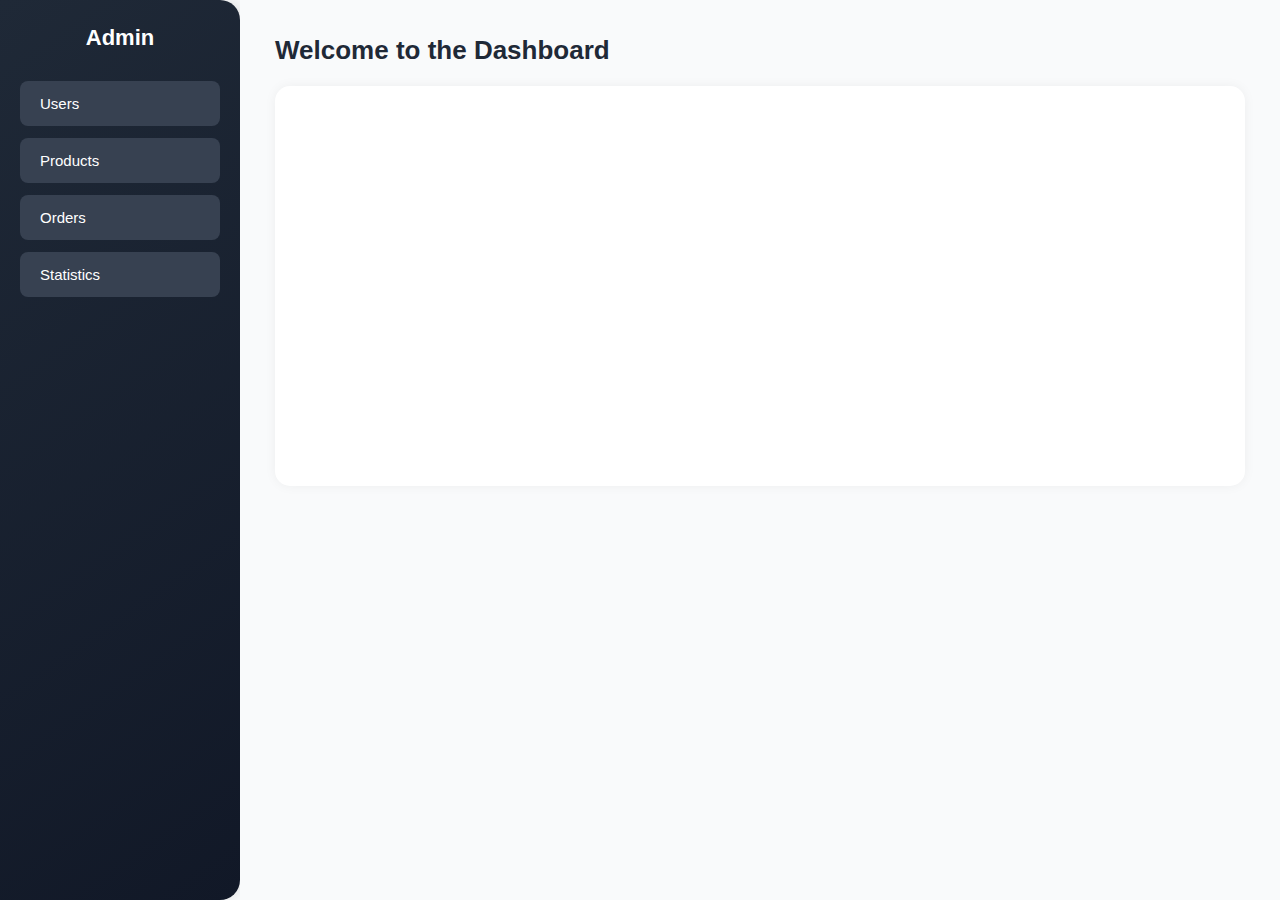
<file: admin.html>
<!DOCTYPE html>
<html lang="en">
<head>
  <meta charset="UTF-8" />
  <meta name="viewport" content="width=device-width, initial-scale=1.0" />
  <title>Admin Dashboard</title>
  <link rel="stylesheet" href="style2.css" />
</head>
<body>
  <div class="dashboard-container">

    <aside class="sidebar">
      <h2>Admin</h2>
      <ul>
        <li id="users-btn">Users</li>
        <li id="products-btn">Products</li>
        <li id="orders-btn">Orders</li>
        <li id="stats-btn">Statistics</li>
      </ul>
    </aside>

    <main class="main-panel" id="main-panel">
      <h1>Welcome to the Dashboard</h1>
      <div id="content-area">

      </div>
    </main>
  </div>

  <script src="lastlastorder.js"></script>
</body>
</html>
</file>
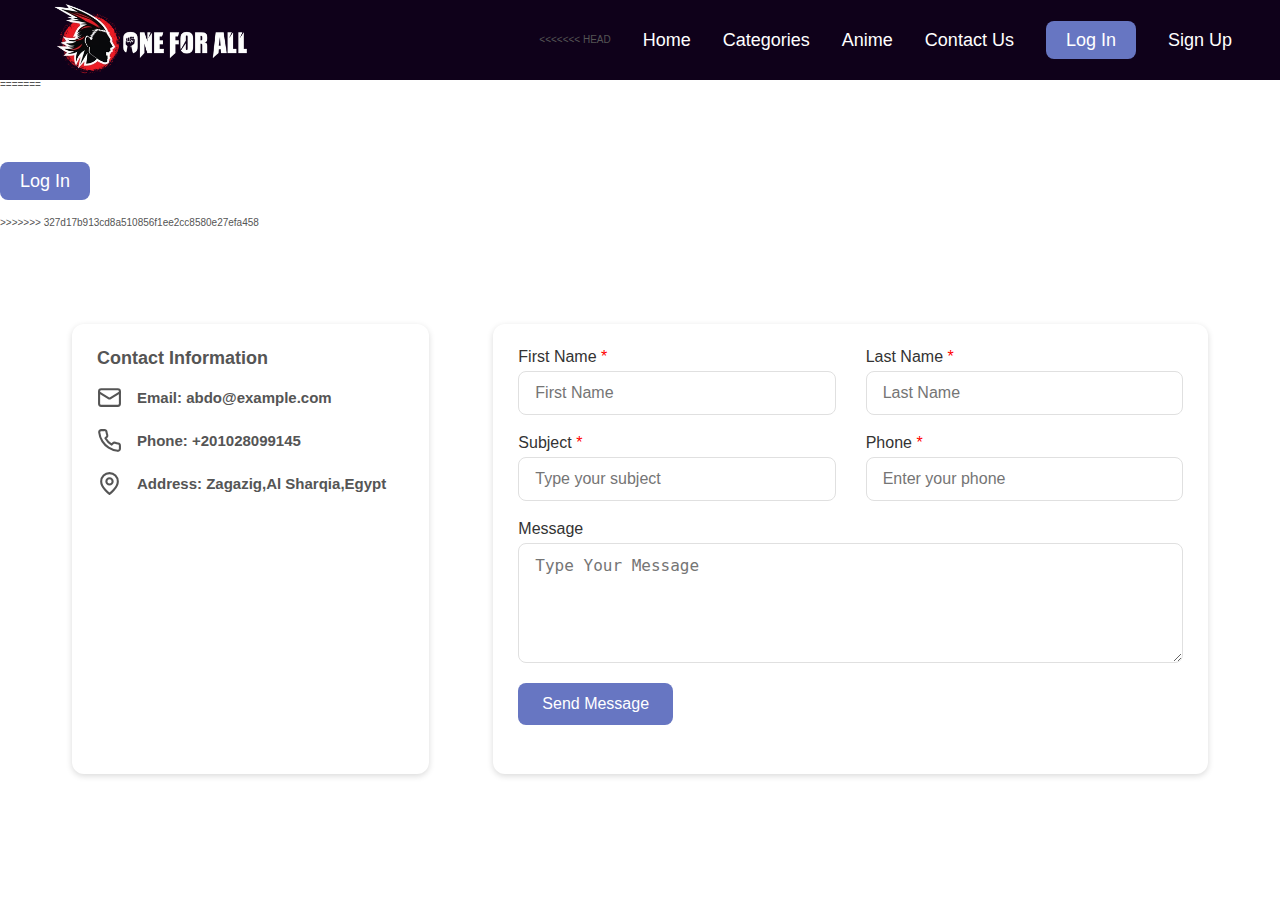
<file: contactUs.html>
<!DOCTYPE html>
<html lang="en">
  <head>
    <meta charset="UTF-8" />
    <meta name="viewport" content="width=device-width, initial-scale=1.0" />
    <title>Contact Us</title>
    <link rel="stylesheet" href="css/index.css" />
    <link rel="stylesheet" href="css/contactus.css" />
  </head>
  <body>
    <header class="header">
      <img class="logo" src="IMAGES/image.png" alt="ONE_PIECE-logo" />
      <nav class="main-nav">
        <ul class="main-nav-list">
<<<<<<< HEAD
            <li><a class="main-nav-link" href="index.html">Home</a></li>
            <li><a class="main-nav-link" href="#categories">Categories</a></li>
            <li><a class="main-nav-link" href="#Animes">Anime</a></li>
            <li><a class="main-nav-link" href="contactUs.html">Contact Us</a></li>
            <li><a class="main-nav-link main-lnk" href="login.html">Log In</a></li>
            <li><a class="main-nav-link" href="signup.html">Sign Up</a></li>
        </ul>
      </nav>
    </header>
=======
          <li><a class="main-nav-link" href="index.html">Home</a></li>
    
          <li class="dropdown">
            <a class="main-nav-link" href="#categories">Categories</a>
            <ul class="dropdown-menu">
              <li><a href="shop.html?Category=Hoodies">Hoodies</a></li>
              <li><a href="shop.html?Category=T-Shirts">T-Shirts</a></li>
              <li><a href="shop.html?Category=Accessories">Accessories</a></li>
              <li><a href="shop.html?Category=Gaming-Anime">Gaming Anime</a></li>
            </ul>
          </li>
    
          <li class="dropdown">
            <a class="main-nav-link" href="#Animes">Anime</a>
            <ul class="dropdown-menu">
              <li><a href="shop.html?Anime=One-Piece">One Piece</a></li>
              <li><a href="shop.html?Anime=Bleach">Bleach</a></li>
              <li><a href="shop.html?Anime=Attack-on-Titan">Attack on Titan</a></li>
              <li><a href="shop.html?Anime=solo-leveling">Solo leveling</a></li>
              <li><a href="shop.html?Anime=berserk">Berserk</a></li>
              <li><a href="shop.html?Anime=jujutsu-kaisen">Jujutsu Kaisen</a></li>
              <li><a href="shop.html?Anime=hunter-x-hunter">Hunter X Hunter </a></li>
              <li><a href="shop.html?Anime=dragon-ball">Dragon Ball</a></li>
            </ul>
          </li>
    
          <li><a class="main-nav-link" href="contactUs.html">Contact Us</a></li>
          <li><a class="main-nav-link main-lnk" href="login.html">Log In</a></li>
          <li><a class="main-nav-link" href="signup.html">Sign Up</a></li>
        </ul>
      </nav>
    </header>
    
>>>>>>> 327d17b913cd8a510856f1ee2cc8580e27efa458
    <main>
      <section class="container grid grid--2-col contactInformation">
        <div class="contactData">
          <h2>Contact Information</h2>
          <div class="flexContactInfo">
            <svg
              xmlns="http://www.w3.org/2000/svg"
              width="25"
              height="25"
              viewBox="0 0 24 24"
              fill="none"
              stroke="currentColor"
              stroke-width="2"
              stroke-linecap="round"
              stroke-linejoin="round"
            >
              <rect x="2" y="4" width="20" height="16" rx="2"></rect>
              <path d="m22 7-8.97 5.7a1.94 1.94 0 0 1-2.06 0L2 7"></path>
            </svg>
            <p>Email: abdo@example.com</p>
          </div>
          <div class="flexContactInfo">
            <svg
              xmlns="http://www.w3.org/2000/svg"
              width="25"
              height="25"
              viewBox="0 0 24 24"
              fill="none"
              stroke="currentColor"
              stroke-width="2"
              stroke-linecap="round"
              stroke-linejoin="round"
            >
              <path
                d="M22 16.92v3a2 2 0 0 1-2.18 2 19.79 19.79 0 0 1-8.63-3.07 19.5 19.5 0 0 1-6-6 19.79 19.79 0 0 1-3.07-8.67A2 2 0 0 1 4.11 2h3a2 2 0 0 1 2 1.72 12.84 12.84 0 0 0 .7 2.81 2 2 0 0 1-.45 2.11L8.09 9.91a16 16 0 0 0 6 6l1.27-1.27a2 2 0 0 1 2.11-.45 12.84 12.84 0 0 0 2.81.7A2 2 0 0 1 22 16.92z"
              ></path>
            </svg>
            <p>Phone: +201028099145</p>
          </div>
          <div class="flexContactInfo">
            <svg
              xmlns="http://www.w3.org/2000/svg"
              width="25"
              height="25"
              viewBox="0 0 24 24"
              fill="none"
              stroke="currentColor"
              stroke-width="2"
              stroke-linecap="round"
              stroke-linejoin="round"
            >
              <path d="M20 10c0 6-8 12-8 12s-8-6-8-12a8 8 0 0 1 16 0Z"></path>
              <circle cx="12" cy="10" r="3"></circle>
            </svg>
            <p>Address: Zagazig,Al Sharqia,Egypt</p>
          </div>
        </div>
        <div class="fillInfo">
            <form>
              <div class="row">
                <div class="form-group">
                  <label for="FirstName">First Name <span>*</span></label>
                  <input type="text" id="FirstName" placeholder="First Name" required />
                </div>
                <div class="form-group">
                  <label for="LastName">Last Name <span>*</span></label>
                  <input type="text" id="LastName" placeholder="Last Name" required />
                </div>
              </div>
          
              <div class="row">
                <div class="form-group">
                  <label for="Subject">Subject <span>*</span></label>
                  <input type="text" id="Subject" placeholder="Type your subject" required />
                </div>
                <div class="form-group">
                  <label for="Phone">Phone <span>*</span></label>
                  <input type="text" id="Phone" placeholder="Enter your phone" required />
                </div>
              </div>
          
              <div class="form-group full">
                <label for="Message">Message</label>
                <textarea id="Message" placeholder="Type Your Message"></textarea>
              </div>
          
              <button type="submit" class="submit-btn">Send Message</button>
            </form>
          </div>
          
          
        </div>
      </section>
    </main>
  </body>
</html>
</file>
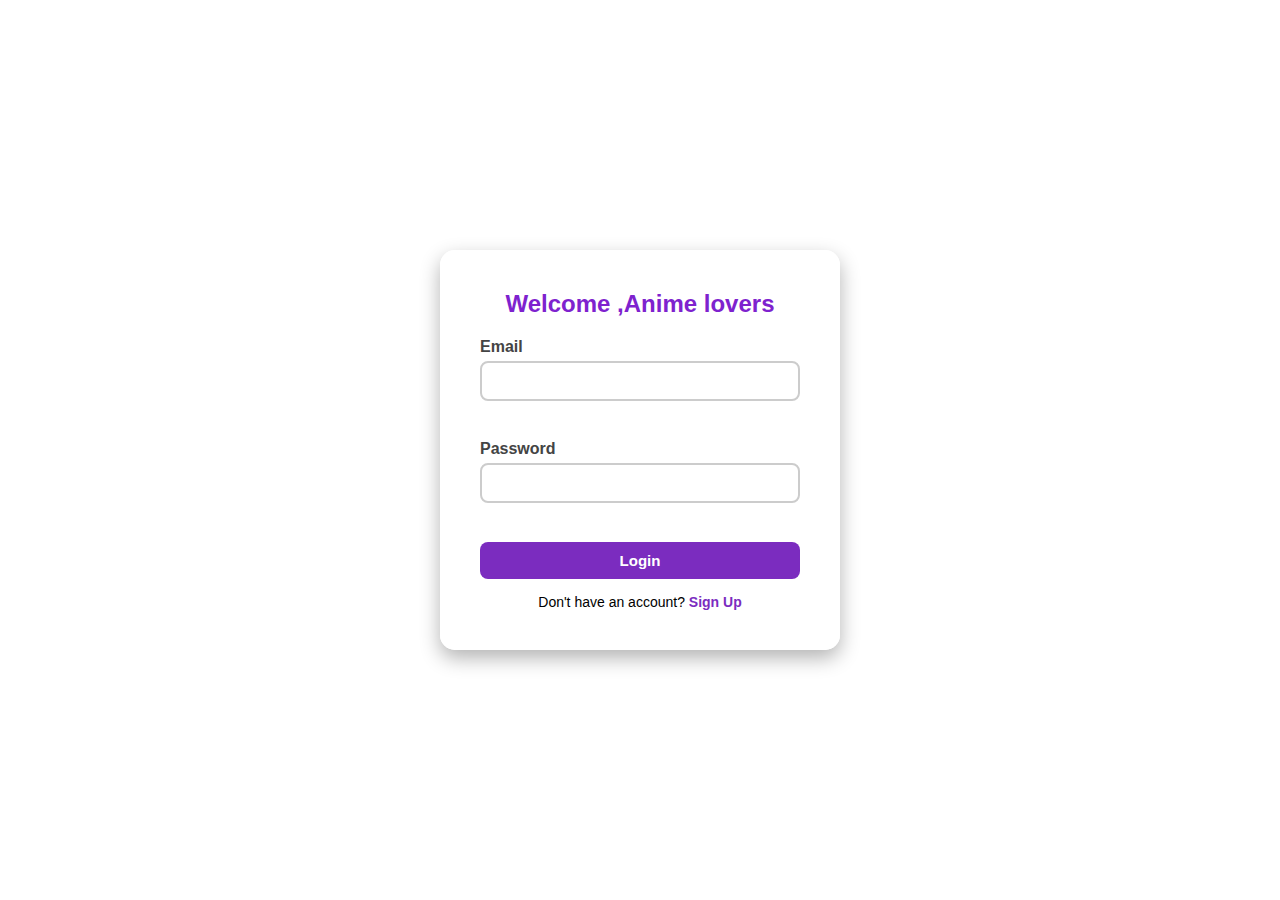
<file: login.html>
<!DOCTYPE html>
<html lang="en">
  <head>
    <meta charset="UTF-8" />
    <meta name="viewport" content="width=device-width, initial-scale=1.0" />
    <title>Login - Anime Store</title>
    <link rel="stylesheet" href="./css/style.css" />
    <script src="./js/login.js"></script>
  </head>
  <body>
    <div class="login-container">
      <div class="login-box">
        <h2>Welcome ,Anime lovers</h2>
        <form id="loginForm" novalidate>
          <div class="input-group">
            <label>Email</label>
            <input type="email" id="loginEmail" required />
            <span class="error" id="loginEmailError"></span>
          </div>
          <div class="input-group">
            <label>Password</label>
            <input type="password" id="loginPassword" required />
            <span class="error" id="loginPasswordError"></span>
          </div>
          <button type="submit">Login</button>
          <p class="login-link">
            Don't have an account? <a href="signup.html">Sign Up</a>
          </p>
        </form>
      </div>
    </div>
  </body>
</html>
</file>
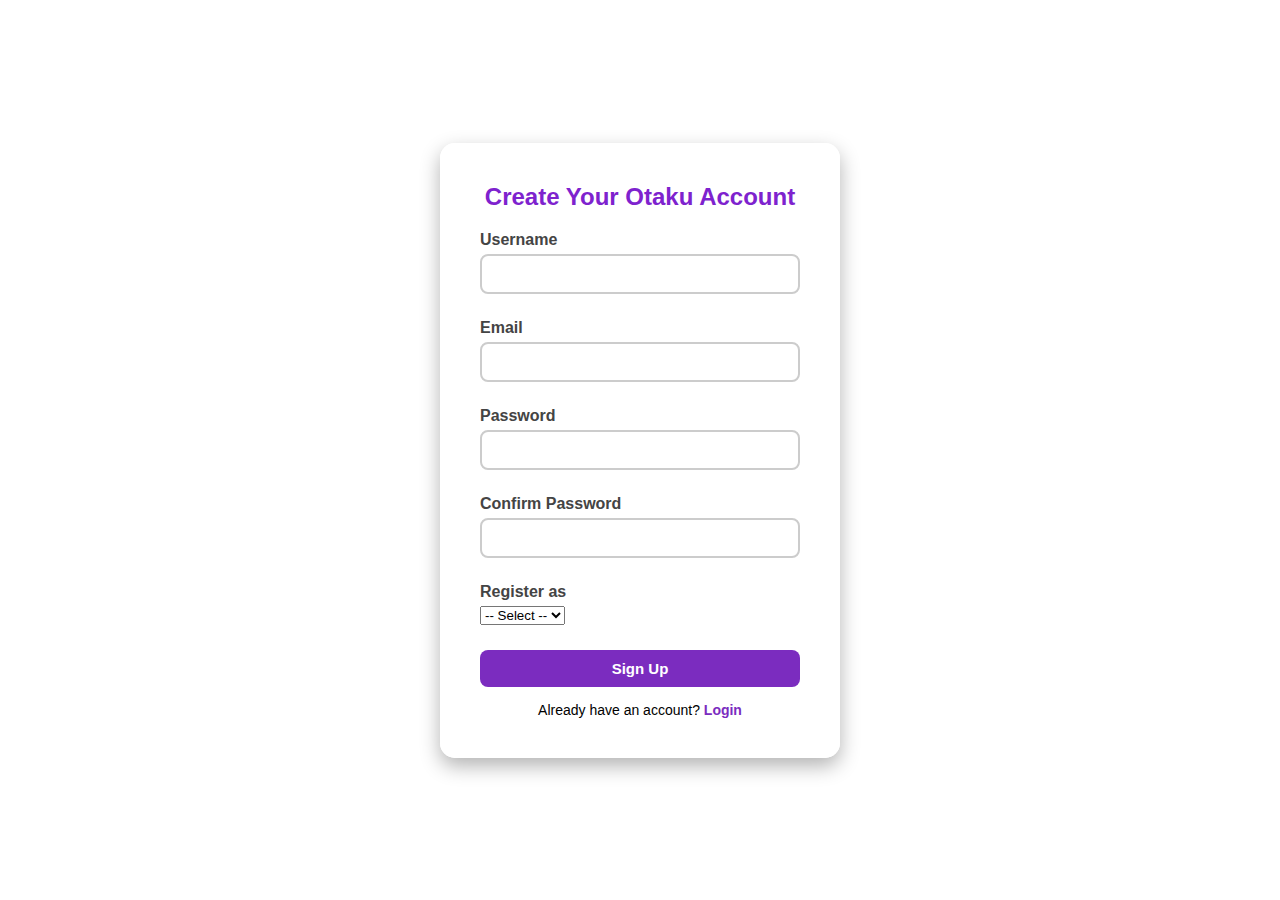
<file: signup.html>
<!DOCTYPE html>
<html lang="en">
<head>
  <meta charset="UTF-8" />
  <meta name="viewport" content="width=device-width, initial-scale=1.0"/>
  <title>Sign Up - Anime Store</title>
  <link rel="stylesheet" href="./css/style.css">
  <script src="./js/signup.js"></script>
</head>
<body>
  <div class="signup-container">
    <div class="signup-box">
      <h2>Create Your Otaku Account</h2>
      <form id="signupForm" novalidate>
        <div class="input-group">
          <label>Username</label>
          <input type="text" id="username" required />
          <span class="error" id="usernameError"></span>
        </div>
        <div class="input-group">
          <label>Email</label>
          <input type="email" id="email" required />
          <span class="error" id="emailError"></span>
        </div>
        <div class="input-group">
          <label>Password</label>
          <input type="password" id="password" required />
          <span class="error" id="passwordError"></span>
        </div>
        <div class="input-group">
          <label>Confirm Password</label>
          <input type="password" id="confirmPassword" required />
          <span class="error" id="confirmError"></span>
        </div>

        <div class="input-group">
          <label for="userType">Register as</label>
          <select id="userType" required>
            <option value="">-- Select --</option>
            <option value="customer">Customer</option>
            <option value="seller">Seller</option>
          </select>
          <span class="error" id="userTypeError"></span>
        </div>
        <button type="submit">Sign Up</button>
        <p class="login-link">Already have an account? <a href="login.html">Login</a></p>
      </form>
    </div>
  </div>
</body>
</html>
</file>
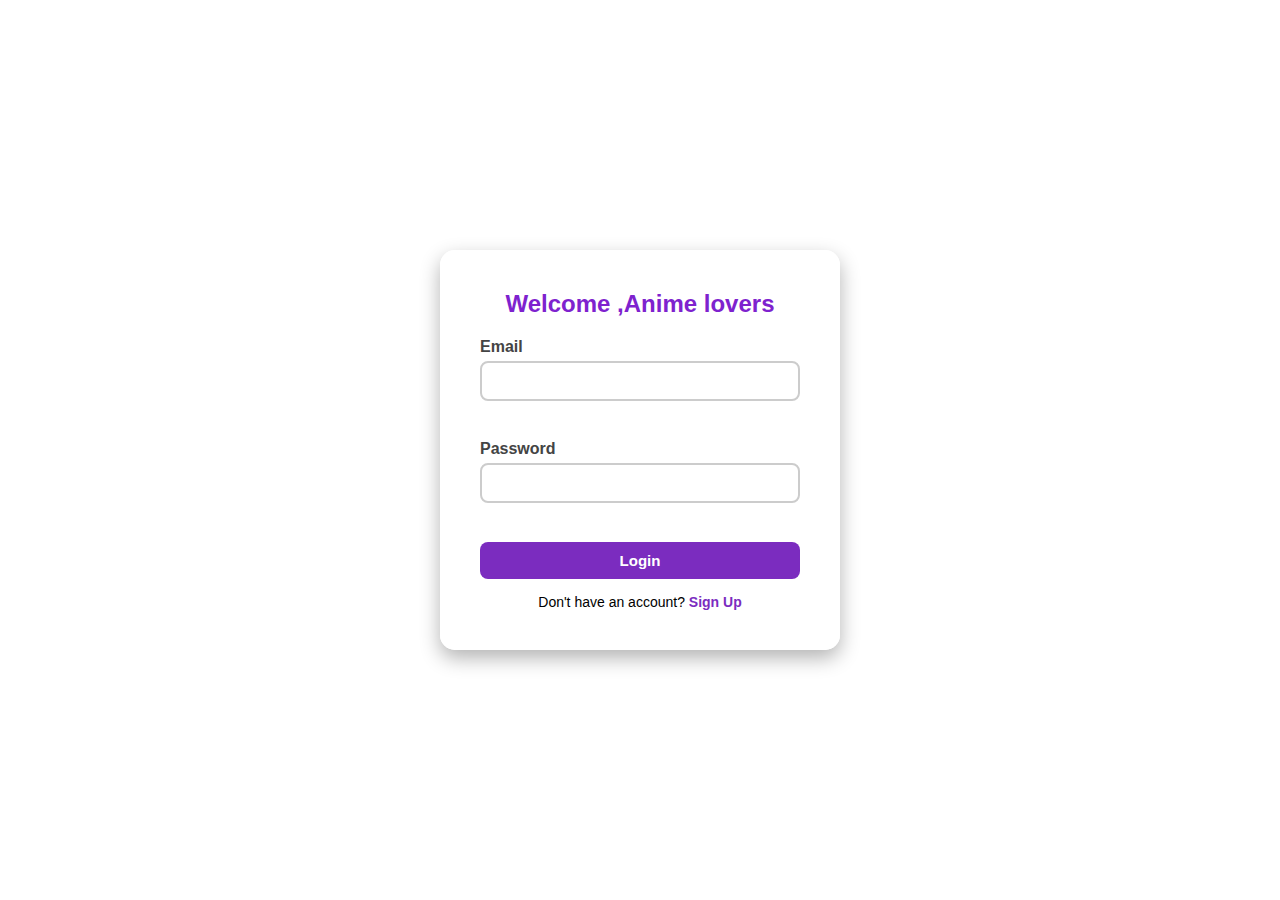
<file: userSetting.html>
<!DOCTYPE html>
<html lang="en">
  <head>
    <meta charset="UTF-8" />
    <meta name="viewport" content="width=device-width, initial-scale=1.0" />
    <link rel="preconnect" href="https://fonts.googleapis.com" />
    <link rel="preconnect" href="https://fonts.gstatic.com" crossorigin />
    <link
      href="https://fonts.googleapis.com/css2?family=Rubik:ital,wght@0,300..900;1,300..900&display=swap"
      rel="stylesheet"
    />
    <link
      rel="stylesheet"
      href="https://cdnjs.cloudflare.com/ajax/libs/font-awesome/6.5.0/css/all.min.css"
    />
    <link
      rel="stylesheet"
      href="https://cdnjs.cloudflare.com/ajax/libs/font-awesome/6.5.0/css/all.min.css"
    />
    <link rel="stylesheet" href="css/index.css" />
    <link rel="stylesheet" href="css/userDetails.css" />
    <link rel="stylesheet" href="css/cart.css" />
    <title>User Setting</title>
  </head>
  <body>
    <header class="header">
      <img class="logo" src="IMAGES/image.png" alt="ONE_PIECE-logo" />
      <nav class="main-nav">
        <ul class="main-nav-list">
          <li><a class="main-nav-link" href="index.html">Home</a></li>
          <li class="dropdown">
            <a class="main-nav-link" href="#categories">Categories</a>
            <ul class="dropdown-menu">
              <li><a href="shop.html?Category=Hoodies">Hoodies</a></li>
              <li><a href="shop.html?Category=T-Shirts">T-Shirts</a></li>
              <li><a href="shop.html?Category=Accessories">Accessories</a></li>
              <li>
                <a href="shop.html?Category=Gaming-Anime">Gaming Anime</a>
              </li>
            </ul>
          </li>
          <li class="dropdown">
            <a class="main-nav-link" href="#Animes">Anime</a>
            <ul class="dropdown-menu">
              <li><a href="shop.html?Anime=One-Piece">One Piece</a></li>
              <li><a href="shop.html?Anime=Bleach">Bleach</a></li>
              <li>
                <a href="shop.html?Anime=Attack-on-Titan">Attack on Titan</a>
              </li>
              <li><a href="shop.html?Anime=solo-leveling">Solo leveling</a></li>
              <li><a href="shop.html?Anime=berserk">Berserk</a></li>
              <li>
                <a href="shop.html?Anime=jujutsu-kaisen">Jujutsu Kaisen</a>
              </li>
              <li>
                <a href="shop.html?Anime=hunter-x-hunter">Hunter X Hunter</a>
              </li>
              <li><a href="shop.html?Anime=dragon-ball">Dragon Ball</a></li>
            </ul>
          </li>
          <li><a class="main-nav-link" href="contactUs.html">Contact Us</a></li>
          <li>
            <a id="login-link" class="main-nav-link main-lnk" href="login.html"
              >Log In</a
            >
          </li>
          <li>
            <a id="signup-link" class="main-nav-link" href="signup.html"
              >Sign Up</a
            >
          </li>
          <li>
            <a href="userSetting.html"
              ><i id="user-icon" class="fas fa-user" style="display: none"></i
            ></a>
          </li>
          <li>
            <a href="cart.html" class="cart-info" style="display: none">
              <p class="cart-value">0</p>
              <i class="fas fa-cart-plus cart-icon"></i>
            </a>
          </li>
          <li><i class="fa fa-sign-out log-out" style="display: none"></i></li>
        </ul>
      </nav>
    </header>
    <div id="success-message" class="success-message hidden">
      ✅ Changes saved successfully!
    </div>
    <div class="container">
      <h1>User Details</h1>
      <form id="userDetailsForm">
        <div class="form-group">
          <label for="name">Name:</label>
          <input type="text" id="name" name="name" />
        </div>
        <div class="form-group">
          <label for="email">Email:</label>
          <input type="email" id="email" name="email" />
        </div>
        <div class="form-group">
          <label for="current-password">Current Password:</label>
          <input
            type="password"
            id="current-password"
            name="current-password"
          />
        </div>
        <div class="form-group">
          <label for="new-password">New Password:</label>
          <input type="password" id="new-password" name="new-password" />
        </div>
        <div class="form-group">
          <label for="confirm-password">Confirm Password:</label>
          <input
            type="password"
            id="confirm-password"
            name="confirm-password"
          />
        </div>
        <button type="submit">Save Changes</button>
      </form>
      <div id="error-message" class="error-message"></div>
    </div>
    <script src="js/userLog.js"></script>
    <script src="js/userDedails.js"></script>
  </body>
</html>
</file>
<file: css/index.css>
* {
  margin: 0;
  padding: 0;
  box-sizing: border-box;
}

html {
  font-size: 62.5%;
  scroll-behavior: smooth;
}

body {
  font-family: "Rubik", sans-serif;
  line-height: 1;
  font-weight: 400;
  color: #555;
}

/******************************/

/* Reusable CSS */
.container {
  max-width: 120rem;
  margin: 0 auto;
  padding: 0 3.2rem;
}

.grid {
  display: grid;
  row-gap: 9.6rem;
  column-gap: 6.4rem;
}

.grid--2-col {
  grid-template-columns: repeat(2, 1fr);
}

.grid--3-col {
  grid-template-columns: repeat(3, 1fr);
}

.grid--4-col {
  grid-template-columns: repeat(4, 1fr);
}
.grid--5-col {
  grid-template-columns: repeat(5, 1fr);
}

.margin-bottom {
  margin-bottom: 3.2rem;
}

/******************************/
.swal-title-custom {
  font-size: 2rem;
  font-weight: bold;
}

.swal-text-custom {
  font-size: 1.8rem;
  font-weight: bold;
}

.swal-popup-custom {
  padding: 30px;
  border-radius: 25px;
}

.search {
  max-width: 400px;
  /* background-color: red; */
  position: relative;
}

#searchBox {
  padding: 7px 15px;
  border: none;
  font-size: 16px;
  width: 100%;
  box-sizing: border-box;
  border-radius: 15px;
}

.suggestions {
  border: 1px solid #ccc;
  max-height: 200px;
  overflow-y: auto;
  display: none;
  position: absolute;
  top: 100%;
  left: 0;
  background: white;
  list-style: none;
  padding: 0;
  margin-top: 0;
  width: 100%;
  z-index: 100;
  font-size: 16px;
  box-sizing: border-box;
}

.suggestions li {
  padding: 10px;
  cursor: pointer;
}

.suggestions li:hover {
  background-color: #f0f0f0;
}
#searchBox:focus {
  outline: none;
}

.shopBtn {
  text-align: center;
  margin-bottom: 4rem;
}
.shop-btn {
  background-color: #6776c2;
  border: none;
  padding: 10px 30px;
  color: #fff;
  font-size: 2rem;
  text-decoration: none;
  border-radius: 15px;
}
.cart-info {
  width: 30px;
  height: 30px;
  position: relative;
  background-color: inherit;
  border: none;
  top: 7px;
}
#user-icon,
.log-out {
  font-size: 2rem;
  color: #fff;
}
.cart-icon {
  font-size: 2rem;
  color: #fff;
}
.cart-value {
  width: 12px;
  height: 12px;
  color: #fff;
  background-color: red;
  text-align: center;
  font-size: 12px;
  position: absolute;
  top: -11px;
  left: 6px;
}
/* Dropdown Styles */
.dropdown {
  position: relative;
}

.dropdown-menu {
  display: none;
  position: absolute;
  top: 125%;
  left: 0;
  background-color: #0f011a;
  z-index: 999;
  border: 1px solid #fff;
  min-width: 140px;
  box-shadow: 0 1px 6px rgba(0, 0, 0, 0.25);
}

.dropdown-menu li {
  list-style: none;
}

.dropdown-menu li a {
  display: block;
  padding: 10px 15px;
  color: #fff;
  text-decoration: none;
  white-space: nowrap;
  font-size: 1.6rem;
}

.dropdown-menu li a:hover {
  background-color: #6776c2;
}

.dropdown:hover .dropdown-menu {
  display: block;
}

/*****************************/

.section-hero {
  background-image: url("../IMAGES/21418.jpg");
  background-repeat: no-repeat;
  background-size: cover;
  padding: 1.6rem 0 9.6rem 0;
  z-index: -1;
  height: 100vh;
  margin-bottom: 4.8rem;
}

/* .hero {
  max-width: 130rem;
  margin: 0 auto;
  padding: 0 4.8rem;
  display: grid;
  grid-template-columns: 1fr 1fr;
  gap: 12rem;
  align-items: center;
} */

.header {
  background-color: #0f011a;
  height: 8rem;
  display: flex;
  justify-content: space-between;
  align-items: center;
  padding: 0 4.8rem;
}

.logo {
  max-height: 7.5rem;
  width: auto;
}

.main-nav-list {
  display: flex;
  align-items: center;
  gap: 3.2rem;
  list-style: none;
}

.main-nav-link:link,
.main-nav-link:visited {
  text-decoration: none;
  color: #fff;
  font-weight: 400;
  font-size: 1.8rem;
  transition: all 0.4s;
}

.main-nav-link:hover,
.main-nav-link:active {
  color: #6776c2;
}

.main-nav-link.main-lnk:link,
.main-nav-link.main-lnk:visited {
  background-color: #6776c2;
  display: inline-block;
  color: #fff;
  padding: 1rem 2rem;
  border-radius: 8px;
}

.main-nav-link.main-lnk:hover,
.main-nav-link.main-lnk:active {
  background-color: #0f011a;
}

/* //////////////////////////////////////////////
/////////////////////////////////////////// */

.separatebackground {
  margin: 9.6rem 0;
}

.photoes {
  display: flex;
  justify-content: space-around;
}

.image {
  width: 20rem;
  height: 20rem;
}

.image img {
  width: 100%;
}

.categorie {
  width: 25rem;
  height: 25rem;
  text-align: center;
  transition: all 1.5ms ease;
}

.categorie img {
  width: 100%;
}

.categorie:hover {
  transform: scale(1.1);
}

.categorie .categorieName {
  display: inline-block;
  text-decoration: none;
  font-size: 1.8rem;
  font-weight: 600;
  color: #6776c2;
  margin: 1.5rem 0;
}

.heading-section {
  margin: 4rem 0;
  font-size: 3.2rem;
  font-weight: 600;
  color: #6776c2;
}

/* ///////////////////////////////*/
.animes-section {
  margin-top: 9.6rem;
}

.image-anime {
  width: 100%;
  aspect-ratio: 1 / 1;
  overflow: hidden;
}

.anime img {
  width: 100%;
  height: 100%;
}
.animetitle {
  margin-top: 5rem;
  width: 100%;
  text-align: center;
}
.animetitle a {
  text-decoration: none;
  font-size: 2rem;
  font-weight: 700;
  text-transform: capitalize;
  color: #6776c2;
}
/* ////////////////
 */
.featured-products {
  margin-bottom: 9.6rem;
}
.product-card {
  border: 1px solid #ccc;
  border-radius: 1rem;
  overflow: hidden;
  transition: all 0.3s ease;
  background-color: #fff;
  box-shadow: 0 0 10px rgba(0, 0, 0, 0.1);
  position: relative;
}

.product-card:hover {
  transform: scale(1.05);
}

.product-actions {
  display: none;
  justify-content: space-evenly;
  align-items: center;
  position: absolute;
  bottom: 0;
  width: 100%;
  height: 35px;
  background-color: #eee;
}

.product-card:hover .product-actions {
  display: flex;
}

.product-actions button {
  color: white;
  background-color: #6776c2;
  border: none;
  border-radius: 5px;
  cursor: pointer;
  padding: 7.5px 15px;
  font-weight: bold;
  font-size: 1.6rem;
  /* margin-right: 7px; */
}

.product-card img {
  width: 100%;
  height: 25rem;
  object-fit: cover;
}

.product-content {
  padding: 1.6rem;
  /* text-align: center; */
}

.product-name {
  font-size: 1.8rem;
  font-weight: 600;
  color: #333;
  margin-bottom: 1rem;
}

.product-description {
  font-size: 1.4rem;
  color: #777;
  margin-bottom: 1.2rem;
  display: -webkit-box;
  -webkit-box-orient: vertical;
  overflow: hidden;
}
.product-rating,
.product-price {
  font-size: 1.6rem;
  font-weight: bold;
  color: #6776c2;
  margin: 1.2rem 0;
}
.product-rating {
  color: #0f011a;
}

.product-source {
  font-size: 1.4rem;
  color: #333;
  font-weight: 600;
}
/*
**
**
*/
.footer {
  padding: 8rem 0;

  background-color: #0f011a;
}

.grid--footer {
  grid-template-columns: 1.5fr 1.5fr 1.5fr 1.5fr;
}

.logo-col {
  display: flex;
  flex-direction: column;
}

.footer-logo {
  display: block;
  margin-bottom: 3.2rem;
}

.social-links {
  list-style: none;
  display: flex;
  gap: 2.4rem;
}

.social-icon {
  height: 2.4rem;
  width: 2.4rem;
}

.copyright {
  font-size: 1.6rem;
  line-height: 1.6;
  color: #fff;
  margin-top: auto;
}

.footer-heading {
  font-size: 1.8rem;
  font-weight: 500;
  margin-bottom: 4rem;
  color: #fff;
}

.contacts {
  font-style: normal;
  font-size: 1.6rem;
  line-height: 1.6;
}

.address {
  margin-bottom: 2.4rem;
  color: #fff;
}

.footer-nav {
  list-style: none;
  display: flex;
  flex-direction: column;
  gap: 2.4rem;
}

.footer-link:link,
.footer-link:visited {
  text-decoration: none;
  font-size: 1.6rem;
  color: #fff;
  transition: all 0.3s;
}

.footer-link:hover,
.footer-link:active {
  color: #555;
}
.social-media i {
  font-size: 2.4rem;
  margin-right: 1.2rem;
  color: #fff;
}
@media (max-width: 48em) {
  html {
    font-size: 50%;
  }

  .container {
    padding: 0 2.4rem;
  }

  .grid {
    row-gap: 4.8rem;
    column-gap: 2.4rem;
  }

  .grid--2-col,
  .grid--3-col,
  .grid--4-col,
  .grid--5-col {
    grid-template-columns: repeat(auto-fit, minmax(15rem, 1fr));
  }

  .section-hero {
    background-size: cover;
    background-position: center;
  }

  .header {
    padding: 0 2.4rem;
    height: 6rem;
  }

  .logo {
    max-height: 5rem;
  }

  .main-nav-list {
    gap: 1.6rem;
  }

  .main-nav-link:link,
  .main-nav-link:visited {
    font-size: 1.6rem;
  }

  .main-nav-link.main-lnk:link,
  .main-nav-link.main-lnk:visited {
    padding: 0.8rem 1.6rem;
    border-radius: 6px;
  }

  .cart-info {
    top: 5px;
  }

  .cart-icon {
    font-size: 1.6rem;
  }

  #user-icon,
  .log-out {
    font-size: 1.6rem;
  }

  .photoes {
    flex-direction: column;
    align-items: center;
    gap: 3.2rem;
  }

  .image {
    width: 80%;
    height: auto;
  }

  .categorie {
    width: 80%;
    height: auto;
  }

  .categorie .categorieName {
    font-size: 1.6rem;
    margin: 1rem 0;
  }

  .heading-section {
    font-size: 2.4rem;
    margin: 3.2rem 0;
  }

  .animetitle a {
    font-size: 1.8rem;
  }

  .product-card img {
    height: 20rem;
  }

  .product-name {
    font-size: 1.6rem;
    margin-bottom: 0.8rem;
  }

  .product-rating,
  .product-price,
  .product-source {
    font-size: 1.4rem;
    margin: 0.8rem 0;
  }

  .shop-btn {
    font-size: 1.6rem;
    padding: 0.8rem 2rem;
    border-radius: 10px;
  }

  .grid--footer {
    grid-template-columns: repeat(auto-fit, minmax(15rem, 1fr));
    row-gap: 3.2rem;
  }

  .footer {
    padding: 4.8rem 0;
  }

  .footer-heading {
    font-size: 1.6rem;
    margin-bottom: 2.4rem;
  }

  .footer-nav {
    gap: 1.6rem;
  }

  .footer-link:link,
  .footer-link:visited {
    font-size: 1.4rem;
  }

  .copyright {
    font-size: 1.4rem;
  }

  .social-media i {
    font-size: 2rem;
    margin-right: 0.8rem;
  }
}

@media (min-width: 48em) and (max-width: 62em) {
  html {
    font-size: 56.25%;
  }

  .grid--2-col {
    grid-template-columns: repeat(2, 1fr);
  }

  .grid--3-col {
    grid-template-columns: repeat(auto-fit, minmax(20rem, 1fr));
  }

  .grid--4-col {
    grid-template-columns: repeat(auto-fit, minmax(20rem, 1fr));
  }

  .grid--5-col {
    grid-template-columns: repeat(auto-fit, minmax(15rem, 1fr));
  }

  .section-hero {
    background-size: cover;
    background-position: center;
  }

  .header {
    padding: 0 3.2rem;
    height: 7rem;
  }

  .logo {
    max-height: 6rem;
  }

  .main-nav-list {
    gap: 2.4rem;
  }

  .main-nav-link:link,
  .main-nav-link:visited {
    font-size: 1.7rem;
  }

  .main-nav-link.main-lnk:link,
  .main-nav-link.main-lnk:visited {
    padding: 0.9rem 1.8rem;
    border-radius: 7px;
  }

  .cart-info {
    top: 6px;
  }

  .cart-icon {
    font-size: 1.8rem;
  }

  #user-icon,
  .log-out {
    font-size: 1.8rem;
  }

  .photoes {
    gap: 4.8rem;
  }

  .image {
    width: 45%;
  }

  .categorie {
    width: 45%;
  }

  .categorie .categorieName {
    font-size: 1.7rem;
    margin: 1.2rem 0;
  }

  .heading-section {
    font-size: 2.8rem;
    margin: 3.6rem 0;
  }

  .animetitle a {
    font-size: 1.9rem;
  }

  .product-card img {
    height: 22rem;
  }

  .product-name {
    font-size: 1.7rem;
    margin-bottom: 1rem;
  }

  .product-rating,
  .product-price,
  .product-source {
    font-size: 1.5rem;
    margin: 1rem 0;
  }

  .shop-btn {
    font-size: 1.7rem;
    padding: 0.9rem 2.2rem;
    border-radius: 12px;
  }

  .grid--footer {
    grid-template-columns: repeat(auto-fit, minmax(18rem, 1fr));
    row-gap: 4rem;
  }

  .footer {
    padding: 6.4rem 0;
  }

  .footer-heading {
    font-size: 1.7rem;
    margin-bottom: 3.2rem;
  }

  .footer-nav {
    gap: 2rem;
  }

  .footer-link:link,
  .footer-link:visited {
    font-size: 1.5rem;
  }

  .copyright {
    font-size: 1.5rem;
  }

  .social-media i {
    font-size: 2.2rem;
    margin-right: 1rem;
  }
}
</file>
<file: css/contactus.css>
.contactInformation {
  margin: 9.6rem auto;
}
.grid--2-col {
  grid-template-columns: 1fr 2fr;
}
.contactData,
.fillInfo {
  box-shadow: 0 2px 6px rgba(0, 0, 0, 0.15);
  padding: 2.5rem;
  height: 45rem;
  border-radius: 12px;
}
.contactData {
  display: flex;
  flex-direction: column;
  gap: 1.8rem;
}
.contactData h2 {
  font-size: 1.8rem;
  font-weight: 700;
}
.flexContactInfo {
  display: flex;
  justify-content: start;
}
.flexContactInfo p {
  align-self: center;
  margin-left: 1.5rem;
  font-size: 1.5rem;
  font-weight: bold;
}
/* ////////////// */

form .row {
  display: flex;
  gap: 30px;
  margin-bottom: 20px;
  flex-wrap: wrap;
  width: 100%;
}

.form-group {
  display: flex;
  flex-direction: column;
  flex: 1;
}

.form-group.full {
  width: 100%;
  margin-bottom: 20px;
}

label {
  font-size: 1.6rem;
  font-weight: 500;
  margin-bottom: 6px;
  color: #333;
}
label span {
  color: red;
}
input,
textarea {
  padding: 12px 16px;
  border: 1px solid #e0e0e0;
  border-radius: 8px;
  font-size: 16px;
  transition: border 0.3s;
}

input:focus,
textarea:focus {
  outline: none;
  border-color: #6776c2;

  background-color: #fff;
}

textarea {
  min-height: 120px;
  resize: vertical;
}

.submit-btn {
  background-color: #6776c2;
  color: white;
  padding: 12px 24px;
  border: none;
  border-radius: 8px;
  cursor: pointer;
  font-size: 16px;
  transition: background 0.3s;
}

.submit-btn:hover {
  background-color: #4a3ede;
}

/* Responsive Styles for Contact Us Page */

@media (max-width: 768px) {
  .grid--2-col.contactInformation {
    grid-template-columns: 1fr;
  }

  .contactData,
  .fillInfo {
    height: auto;
  }

  .fillInfo {
    margin-top: 4.8rem;
  }

  .form .row {
    flex-direction: column;
    gap: 20px;
  }

  .form-group {
    width: 100%;
  }
}

@media (max-width: 576px) {
  .contactData h2 {
    font-size: 1.6rem;
  }

  .flexContactInfo p {
    font-size: 1.4rem;
  }

  label {
    font-size: 1.4rem;
  }

  input,
  textarea,
  .submit-btn {
    font-size: 1.4rem;
    padding: 10px 12px;
  }
}
</file>
<file: css/style.css>
* {
    box-sizing: border-box;
    margin: 0;
    padding: 0;
    font-family: 'Segoe UI', Tahoma, Geneva, Verdana, sans-serif;
  }
  
  body {
    margin: 0;
    padding: 0;
    background-image: url('https://3.bp.blogspot.com/-mkVPYhfUVj0/WtOtwi47W4I/AAAAAAAJNdc/bNmUItGKc0c5ArbVsXwtl87SoKOOP_zdQCLcBGAs/s1600/waymay-www.kaifineart.com-3.jpg');
    background-repeat: no-repeat;
    background-position: center center;
    background-size: cover;
    height: 100vh;
    display: flex;
    align-items: center;
    justify-content: center;
  }
  
  .signup-container,
  .login-container {
    background-color: rgba(255, 255, 255, 0.95);
    padding: 40px;
    border-radius: 15px;
    box-shadow: 0 8px 20px rgba(0, 0, 0, 0.3);
    width: 100%;
    max-width: 400px;
  }
  
  .signup-box h2,
  .login-box h2 {
    text-align: center;
    color: #7e22ce;
    margin-bottom: 20px;
  }
  
  .signup-box .input-group {
    margin-bottom: 4px;
  }
  .login-box .input-group {
    margin-bottom: 18px;
  }
  .input-group label {
    display: block;
    font-weight: bold;
    margin-bottom: 5px;
    color: #444;
  }
  
  .input-group input {
    width: 100%;
    padding: 10px;
    font-size: 14px;
    border: 2px solid #ccc;
    border-radius: 8px;
    outline: none;
    transition: border-color 0.3s;
  }
  
  input:focus {
    border-color: #7b2cbf;
  }
  
  input.error-border {
    border-color: red;
  }
  
  input.success-border {
    border-color: green;
  }
  
  .error {
    color: red;
    font-size: 13px;
    margin-top: 5px;
    min-height: 16px;
    display: block;
  }
  
  button {
    width: 100%;
    padding: 10px;
    background-color: #7b2cbf;
    color: white;
    font-weight: bold;
    border: none;
    border-radius: 8px;
    font-size: 15px;
    cursor: pointer;
    transition: background 0.3s;
  }
  
  button:hover {
    background-color: #5a189a;
  }
  
  .login-link {
    text-align: center;
    margin-top: 15px;
    font-size: 14px;
  }
  
  .login-link a {
    color: #7b2cbf;
    text-decoration: none;
    font-weight: bold;
  }
  
  .login-link a:hover {
    text-decoration: underline;
  }
  

  @media (max-width: 768px) {
    body {
      padding: 20px;
      align-items: flex-start;
    }
  
    .signup-container,
    .login-container {
      padding: 30px 20px;
    }
  
    button {
      font-size: 14px;
      padding: 8px;
    }
  }
  
  @media (max-width: 480px) {
    .signup-container,
    .login-container {
      padding: 25px 15px;
      max-width: 100%;
    }
  
    .input-group input {
      padding: 8px;
      font-size: 13px;
    }
  
    .login-link {
      font-size: 13px;
    }
  
    button {
      font-size: 13px;
    }
  }
</file>
<file: css/userDetails.css>
/* Styles for the main container of the user details page */
.container {
  background-color: #fff;
  border-radius: 8px;
  box-shadow: 0 0 10px rgba(0, 0, 0, 0.1);
  padding: 30px; /* Increased padding for better spacing */
  width: 90%; /* Take up most of the screen width */
  max-width: 600px; /* Limit the maximum width on larger screens */
  margin: 100px auto 20px auto; /* Adjust top margin to account for the header */
}

/* Style for the heading */
h1 {
  text-align: center;
  color: #333;
  margin-bottom: 30px; /* Increased margin for better spacing */
}

/* Style for each form group (label + input) */
.form-group {
  margin-bottom: 25px; /* Increased margin for better spacing */
}

/* Style for the labels */
label {
  display: block;
  margin-bottom: 8px;
  color: #555;
  font-weight: bold;
}

/* Style for the input fields */
input[type="text"],
input[type="email"],
input[type="password"] {
  width: calc(100% - 22px); /* Adjust width to account for padding and border */
  padding: 12px; /* Increased padding for better touch targets */
  border: 1px solid #ccc;
  border-radius: 5px;
  box-sizing: border-box;
  font-size: 16px; /* Slightly larger font size for readability */
  margin-top: 5px;
}

input:focus {
  border-color: #66afe9;
  outline: none;
  box-shadow: 0 0 5px rgba(102, 175, 233, 0.5);
}

/* Style for the submit button */
button[type="submit"] {
  background-color: #5c032f; /* Use the same color as the login button */
  color: white;
  padding: 12px 15px;
  border: none;
  border-radius: 5px;
  cursor: pointer;
  width: 100%;
  font-size: 16px;
  transition: background-color 0.3s ease;
}

button:hover {
  background-color: #4a0224; /* Darker shade on hover */
}

/* Style for the error message */
.error-message {
  color: red;
  margin-top: 15px;
  display: none;
  font-size: 0.9em;
}

/* Responsive adjustments for smaller screens */
@media screen and (max-width: 768px) {
  .container {
    padding: 20px;
    margin-top: 80px; /* Adjust top margin for smaller screens */
  }

  h1 {
    font-size: 28px;
    margin-bottom: 25px;
  }

  label {
    font-size: 15px;
  }

  input[type="text"],
  input[type="email"],
  input[type="password"] {
    font-size: 15px;
    padding: 10px;
  }

  button[type="submit"] {
    font-size: 15px;
    padding: 10px 12px;
  }
}

@media screen and (max-width: 480px) {
  .container {
    padding: 15px;
    margin-top: 70px; /* Further adjust top margin for very small screens */
  }

  h1 {
    font-size: 24px;
    margin-bottom: 20px;
  }

  label {
    font-size: 14px;
  }

  input[type="text"],
  input[type="email"],
  input[type="password"] {
    font-size: 14px;
    padding: 8px;
  }

  button[type="submit"] {
    font-size: 14px;
    padding: 8px 10px;
  }
}
</file>
<file: css/cart.css>
/* .main-content {
  background-color: var(--background-color);
} */
.cart {
  padding: 20px 0;
  margin-top: 9.6rem;
}
.cart-header {
  display: flex;
  justify-content: space-between;
  align-items: center;
  flex-wrap: wrap;
  gap: 10px;
}

.cart-header h1 {
  font-size: 2.4rem;
  font-weight: bolder;
  color: #000;
}

.clear-button {
  background: none;
  border: none;
  color: #283557;
  font-size: 1.8rem;
  cursor: pointer;
  font-weight: 700;
}
/* Table */
.cart-table {
  margin-top: 1.2rem;
  width: 100%;
  border-collapse: collapse;
  box-shadow: 0 0 10px rgba(0, 0, 0, 0.2);
}
.cart-table-header {
  border-bottom: 1px solid #ddd;
}
.cart-table-header th {
  text-align: left;
  padding: 15px 20px;
  color: #000;
  font-weight: 700;
  font-size: 1.6rem;
}
.cart-item {
  border-bottom: 0.75px solid #ddd;
}
.cart-item td {
  padding: 15px;
  color: #000;
}
.cart-product-info {
  display: flex;
  align-items: center;
}
.cart-product-image {
  min-width: 90px;
  height: 90px;
  margin-right: 30px;
  display: flex;
  align-items: center;
  justify-content: center;
  border-radius: 4px;
}
.cart-product-image img {
  width: 100%;
  height: 100%;
}

.cart-product-details h3 {
  /* margin-bottom: 5px; */
  color: #000;
  font-weight: 600;
  font-size: 1.6rem;
}
.priceClass {
  color: #000;
  font-weight: 600;
  font-size: 1.5rem;
}
.quantity-control {
  display: flex;
  align-items: center;
  margin-left: 5px;
}

.quantity-btn {
  width: 10px;
  height: 10px;
  border: none;
  background-color: #fff;
  font-size: 18px;
  display: flex;
  align-items: center;
  justify-content: center;
  cursor: pointer;
  user-select: none;
}

.quantity-input {
  width: 50px;
  height: 50px;
  border: none;
  text-align: center;
  font-size: 14px;
}

.delete-btn {
  width: 40px;
  height: 40px;
  border: none;
  background-color: #fff;
  border-radius: 4px;
  padding: 5px;
  cursor: pointer;
  display: flex;
  align-items: center;
  justify-content: center;
  transition: background-color 0.3s ease, color 0.3s ease;
}

.delete-btn:hover {
  /* background-color: #fef3f3; */
  color: #f23030;
}
/* Order */
.order-content {
  display: flex;
  gap: 20px;
  align-items: flex-start;
}
.order-card {
  border-radius: 8px;
  box-shadow: 0 2px 10px rgba(0, 0, 0, 0.3);
  padding: 20px;
}
.discount-section {
  flex: 1;
  min-width: 300px;
}
.summary-section {
  flex: 1;
  min-width: 300px;
}
.discount-title {
  color: #000;
  font-size: 16px;
  font-weight: 500;
  margin-bottom: 20px;
}
.coupon-form {
  display: flex;
  margin-top: 20px;
  gap: 10px;
}
.coupon-input {
  flex: 1;
  height: 45px;
  padding: 0 15px;
  border: 1px solid #e2e8f0;
  border-radius: 4px;
  font-size: 16px;
  color: var(--text-color);
  font-family: inherit;
}
.coupon-input:focus {
  outline: none;
  border-color: goldenrod;
}
.coupon-input::placeholder {
  color: #a0aec0;
}
.apply-btn {
  background-color: #6776c2;
  color: #fff;
  border: none;
  border-radius: 4px;
  padding: 0 25px;
  font-size: 16px;
  font-weight: 500;
  cursor: pointer;
  transition: background-color 0.3s ease, color 0.3s ease;
}
.apply-btn:hover {
  background-color: #132685;
}
.summary-table {
  width: 100%;
  border-collapse: collapse;
}
.section-title {
  color: #6776c2;
  font-weight: bold;
  text-align: center;
  margin-bottom: 5px;
  font-size: 2rem;
}
.summary-header {
  border-bottom: 1px solid #ddd;
}

.summary-header th {
  text-align: left;
  padding: 15px 10px;
  color: #000;
  font-weight: 600;
  font-size: 16px;
}

.summary-header th:last-child,
.total-price {
  text-align: right;
}

.summary-item td {
  padding: 15px 10px;
  border-bottom: 1px solid #ddd;
  color: #000;
  font-size: 15px;
}
.summary-item td:last-child {
  text-align: right;
  font-weight: 500;
}
.product-name {
  color: #000;
}

.total-row td {
  padding-top: 20px;
  font-weight: 600;
  color: #000;
  font-size: 16px;
}

.checkout-btn {
  display: block;
  width: 100%;
  background-color: #6776c2;
  color: #fff;
  border: none;
  border-radius: 4px;
  padding: 15px;
  font-size: 16px;
  font-weight: 500;
  cursor: pointer;
  margin-top: 20px;
  text-align: center;
  font-family: inherit;
  transition: background-color 0.3s ease, color 0.3s ease;
}
.checkout-btn:hover {
  background-color: #132685;
}
.success-message {
  background-color: #28a745;
  color: #fff;
  padding: 20px 30px;
  border-radius: 12px;
  text-align: center;
  margin: 30px auto;
  width: 20%;
  font-size: 1.4rem;
  font-weight: 600;
  box-shadow: 0 0 20px rgba(40, 167, 69, 0.5);
  position: relative;
  animation: slideDownFade 0.6s ease forwards;
  z-index: 999;
}

.success-message.hidden {
  display: none;
}
@media (max-width: 768px) {
  .cart-table {
    display: block;
    overflow-x: auto;
    width: 100%;
  }

  .cart-table-header {
    display: none;
  }

  .cart-item {
    display: flex;
    flex-direction: row;
    align-items: center;
    padding: 10px;
    margin-bottom: 10px;
    border-bottom: 1px solid #ddd;
  }

  .cart-product-info {
    display: flex;
    align-items: center;
    width: 40%;
  }

  .cart-product-image {
    width: 80px;
    height: 80px;
    margin-right: 10px;
  }

  .cart-product-details h3 {
    font-size: 1.4rem;
    margin-bottom: 0.2rem;
  }

  .priceClass {
    width: 20%;
    text-align: center;
  }

  .quantity-control {
    width: 20%;
    justify-content: center;
  }

  .quantity-input {
    width: 40px;
    height: 30px;
    font-size: 1.2rem;
  }

  .quantity-btn {
    width: 25px;
    height: 25px;
    font-size: 1.4rem;
  }

  .delete-btn {
    position: static;
    margin-left: auto;
    width: 30px;
    height: 30px;
    padding: 0;
    display: flex;
    align-items: center;
    justify-content: center;
  }

  .order-content {
    flex-direction: column;
  }

  .order-card {
    width: 100%;
    margin-bottom: 10px;
  }

  .coupon-form {
    flex-direction: column;
    gap: 10px;
  }

  .coupon-input {
    height: 40px;
  }

  .apply-btn {
    height: 40px;
    width: 100%;
  }

  .summary-header th,
  .summary-item td {
    padding: 8px 5px;
    font-size: 1.2rem;
  }

  .cart-item td {
    display: flex;
    padding: 8px 15px;
    align-items: center;
    border: none;
  }

  .cart-item td:before {
    content: attr(data-label);
    font-weight: 500;
    width: 120px;
    min-width: 120px;
    color: var(--secondary-color);
  }

  .cart-item td:first-child:before {
    display: none;
  }
}

@media (max-width: 480px) {
  .cart-product-details h3 {
    font-size: 1.2rem;
  }

  .priceClass {
    font-size: 1.3rem;
  }
}
</file>
<file: style2.css>
/* Reset */
* {
    margin: 0;
    padding: 0;
    box-sizing: border-box;
    font-family: 'Segoe UI', Tahoma, Geneva, Verdana, sans-serif;
  }
  
  /* Body */
  body {
    background-color: #f9fafb;
    color: #1f2937;
  }
  
  /* Layout */
  .dashboard-container {
    display: flex;
    height: 100vh;
  }
  
  /* Sidebar */
  .sidebar {
    width: 240px;
    background: linear-gradient(145deg, #1f2937, #111827);
    color: #fff;
    padding: 25px 20px;
    box-shadow: 4px 0 15px rgba(0,0,0,0.1);
    border-top-right-radius: 20px;
    border-bottom-right-radius: 20px;
  }
  
  .sidebar h2 {
    text-align: center;
    margin-bottom: 30px;
    font-size: 22px;
  }
  
  .sidebar ul {
    list-style: none;
  }
  
  .sidebar ul li {
    padding: 14px 20px;
    margin-bottom: 12px;
    background-color: #374151;
    border-radius: 8px;
    cursor: pointer;
    transition: all 0.3s ease;
    font-size: 15px;
  }
  
  .sidebar ul li:hover,
  .sidebar ul li.active {
    background-color: #3b82f6;
    border-left: 4px solid #60a5fa;
  }
  
  /* Main Panel */
  .main-panel {
    flex: 1;
    padding: 35px;
    background: #f9fafb;
    overflow-y: auto;
  }
  
  .main-panel h1 {
    font-size: 26px;
    font-weight: 600;
    color: #1f2937;
    margin-bottom: 20px;
  }
  
  /* Content Area */
  #content-area {
    background-color: #ffffff;
    padding: 30px;
    border-radius: 15px;
    box-shadow: 0 0 12px rgba(0, 0, 0, 0.05);
    min-height: 400px;
  }
  
  /* Buttons */
  button {
    padding: 10px 18px;
    font-size: 15px;
    font-weight: 600;
    border: none;
    border-radius: 6px;
    cursor: pointer;
    transition: 0.3s;
  }
  
  button:hover {
    opacity: 0.85;
    transform: scale(1.03);
  }
  
  .btn-save {
    background-color: #3b82f6;
    color: white;
    margin-right: 6px;
  }
  
  .btn-save:hover {
    background-color: #2563eb;
  }
  
  .btn-delete {
    background-color: #ef4444;
    color: white;
  }
  
  .btn-delete:hover {
    background-color: #dc2626;
  }
  
  /* Forms */
  form {
    background-color: white;
    padding: 25px;
    border-radius: 12px;
    max-width: 500px;
    box-shadow: 0 0 12px rgba(0, 0, 0, 0.1);
  }
  
  form label {
    font-weight: bold;
    display: block;
    margin-top: 20px;
  }
  
  form input, form select {
    width: 100%;
    padding: 14px;
    margin-top: 8px;
    border: 1px solid #ccc;
    border-radius: 6px;
    font-size: 15px;
    transition: 0.3s;
  }
  
  form input:focus, form select:focus {
    border-color: #3b82f6;
    outline: none;
  }
  
  form button[type="submit"] {
    background-color: #10b981;
    color: white;
    margin-top: 25px;
  }
  
  form button[type="button"] {
    background-color: #9ca3af;
    color: white;
    margin-left: 10px;
  }
  
  form button:hover {
    transform: scale(1.05);
  }
  
  /* Search + Filter */
  #search-users, #search-orders, #search-products, #filter-role {
    padding: 14px;
    margin-bottom: 20px;
    border: 1px solid #ccc;
    border-radius: 6px;
    width: 300px;
    font-size: 15px;
    transition: 0.3s;
  }
  
  #search-users:focus, #search-orders:focus, #search-products:focus, #filter-role:focus {
    border-color: #3b82f6;
    box-shadow: 0 0 8px rgba(59, 130, 246, 0.5);
    outline: none;
  }
  #search-box-order,  #search-box-product,  #search-box-user {
    padding: 10px;
    font-size: 16px;
    width: 300px;
    border-radius: 6px;
    border: 1px solid #ccc;
  }
  
  /* Table */
  table {
    width: 100%;
    border-collapse: collapse;
    margin-top: 25px;
    font-size: 15px;
  }
  
  th, td {
    padding: 16px 18px;
    border: 1px solid #e5e7eb;
    text-align: left;
  }
  
  thead {
    background-color: #1f2937;
    color: white;
  }
  
  tbody tr:nth-child(even) {
    background-color: #f3f4f6;
  }
  
  tbody tr:hover {
    background-color: #e5e7eb;
  }
  
  /* Editable Cells */
  td[contenteditable="true"] {
    background-color: #fcfcfc;
    border: 1px dashed #ccc;
  }
  
  /* Pagination */
  #pagination {
    margin-top: 25px;
    text-align: center;
  }
  
  #pagination button {
    padding: 12px 16px;
    margin: 0 6px;
    background-color: #3b82f6;
    color: white;
    border-radius: 6px;
  }
  
  #pagination button:hover {
    background-color: #2563eb;
    transform: scale(1.05);
  }
  
  #pagination button[disabled] {
    background-color: #9ca3af;
    cursor: not-allowed;
  }
  
  /* Statistics Section */
  .stats-grid {
    display: flex;
    gap: 20px;
    margin-bottom: 30px;
    flex-wrap: wrap;
  }
  
  .stat-card {
    flex: 1;
    padding: 25px;
    background-color: #ffffff;
    border-radius: 12px;
    text-align: center;
    box-shadow: 0 2px 10px rgba(0,0,0,0.08);
    transition: transform 0.3s ease;
  }
  
  .stat-card:hover {
    transform: translateY(-5px);
  }
  
  .stat-card h3 {
    margin-bottom: 12px;
    color: #374151;
  }
  
  .stat-card p {
    font-size: 26px;
    font-weight: bold;
    color: #111827;
  }
  
  /* Pie Chart */
  .pie-chart-container {
    display: flex;
    align-items: center;
    gap: 40px;
    margin-top: 30px;
    flex-wrap: wrap;
  }
  
  .pie-chart {
    width: 200px;
    height: 200px;
    border-radius: 50%;
    background: conic-gradient(
      #3b82f6 0% calc(var(--users) * 1%),
      #10b981 calc(var(--users) * 1%) calc((var(--users) + var(--products)) * 1%),
      #f59e0b calc((var(--users) + var(--products)) * 1%) 100%
    );
    box-shadow: 0 0 10px rgba(0,0,0,0.1);
  }
  
  .legend {
    list-style: none;
    padding: 0;
  }
  
  .legend li {
    margin-bottom: 10px;
    font-weight: bold;
    color: #374151;
  }
  
  .legend-color {
    display: inline-block;
    width: 16px;
    height: 16px;
    margin-right: 8px;
    border-radius: 4px;
  }

  .status-cards {
    display: flex;
    gap: 20px;
    flex-wrap: wrap;
    margin-bottom: 30px;
  }
  
  .status-cards .stat-card {
    flex: 1;
    padding: 25px;
    border-radius: 12px;
    text-align: center;
    box-shadow: 0 2px 10px rgba(0, 0, 0, 0.08);
    transition: transform 0.3s ease;
    color: white;
  }
  
  .status-cards .approved {
    background-color: #10b981;
  }
  
  .status-cards .pending {
    background-color: #f59e0b;
  }
  
  .status-cards .rejected {
    background-color: #ef4444;
  }
  
  .status-cards .stat-card h3 {
    margin-bottom: 10px;
    font-size: 16px;
  }
  
  .status-cards .stat-card p {
    font-size: 24px;
    font-weight: bold;
  }
</file>
